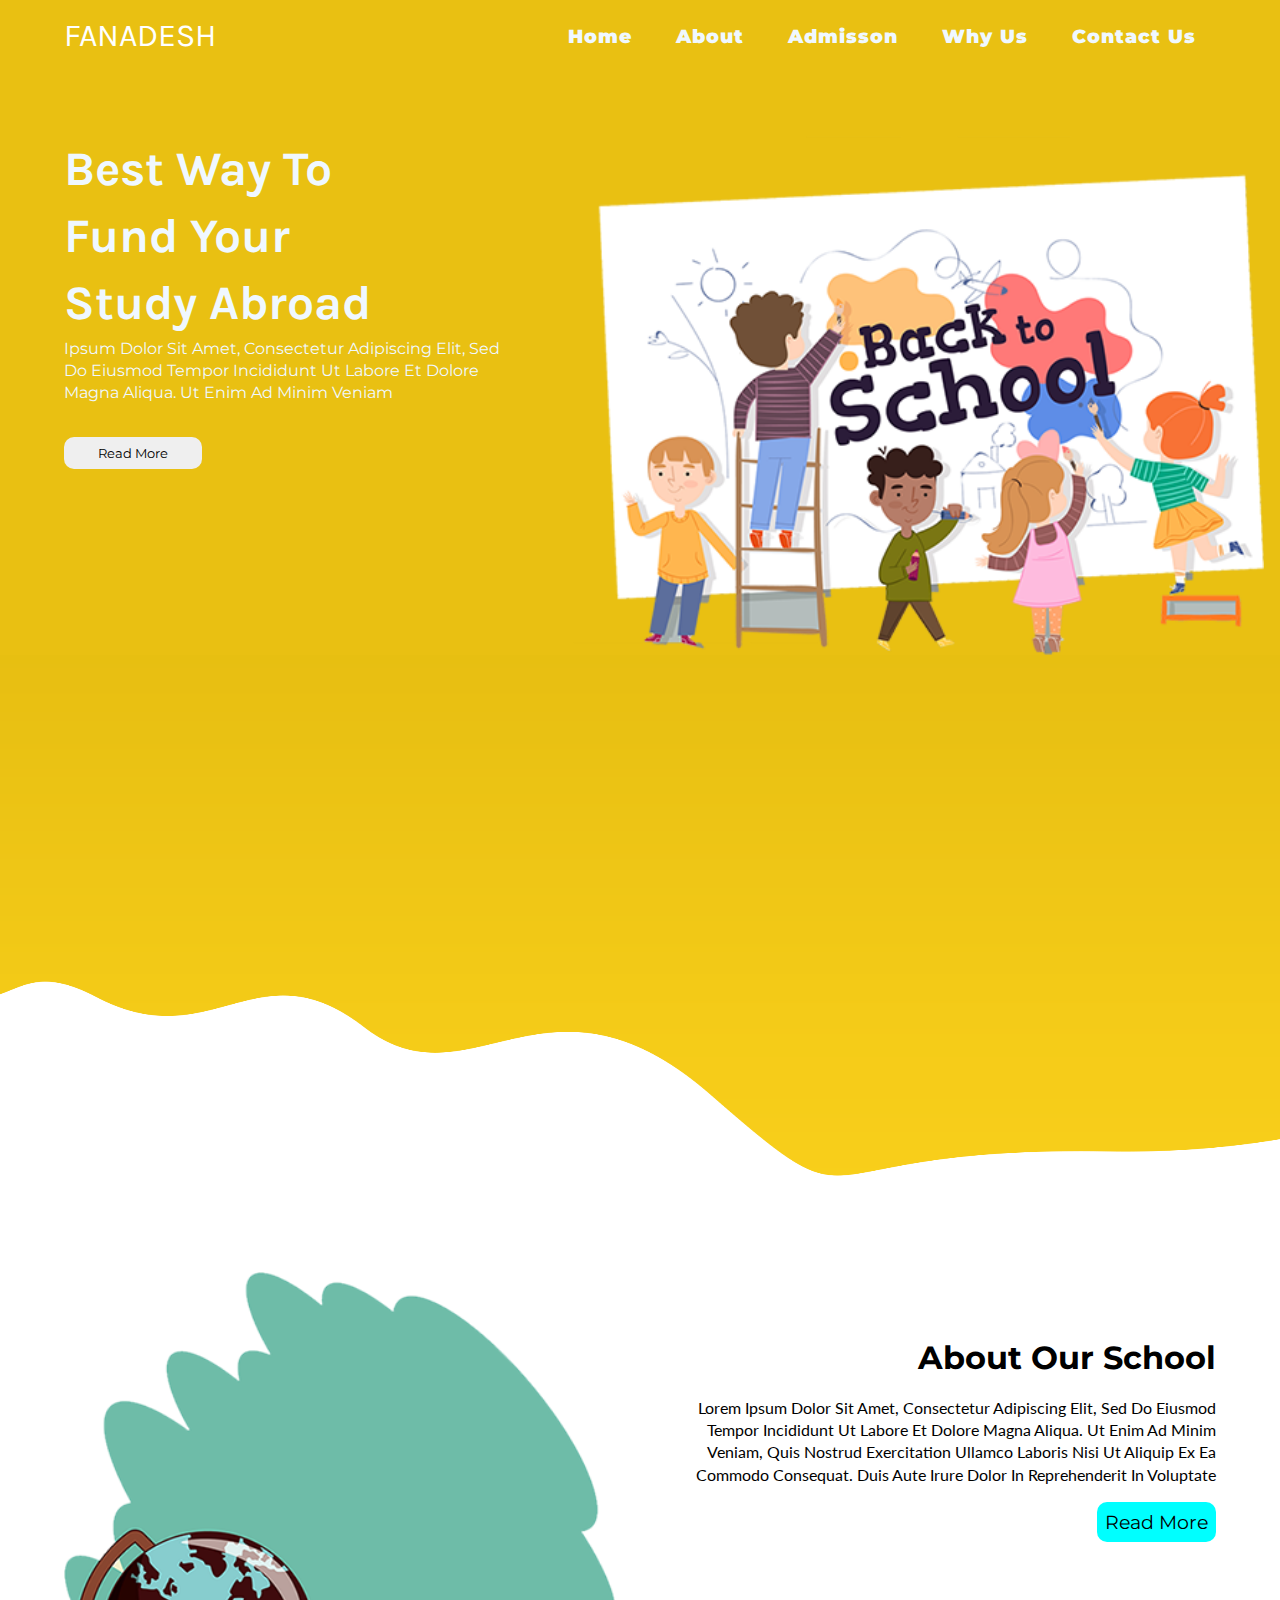
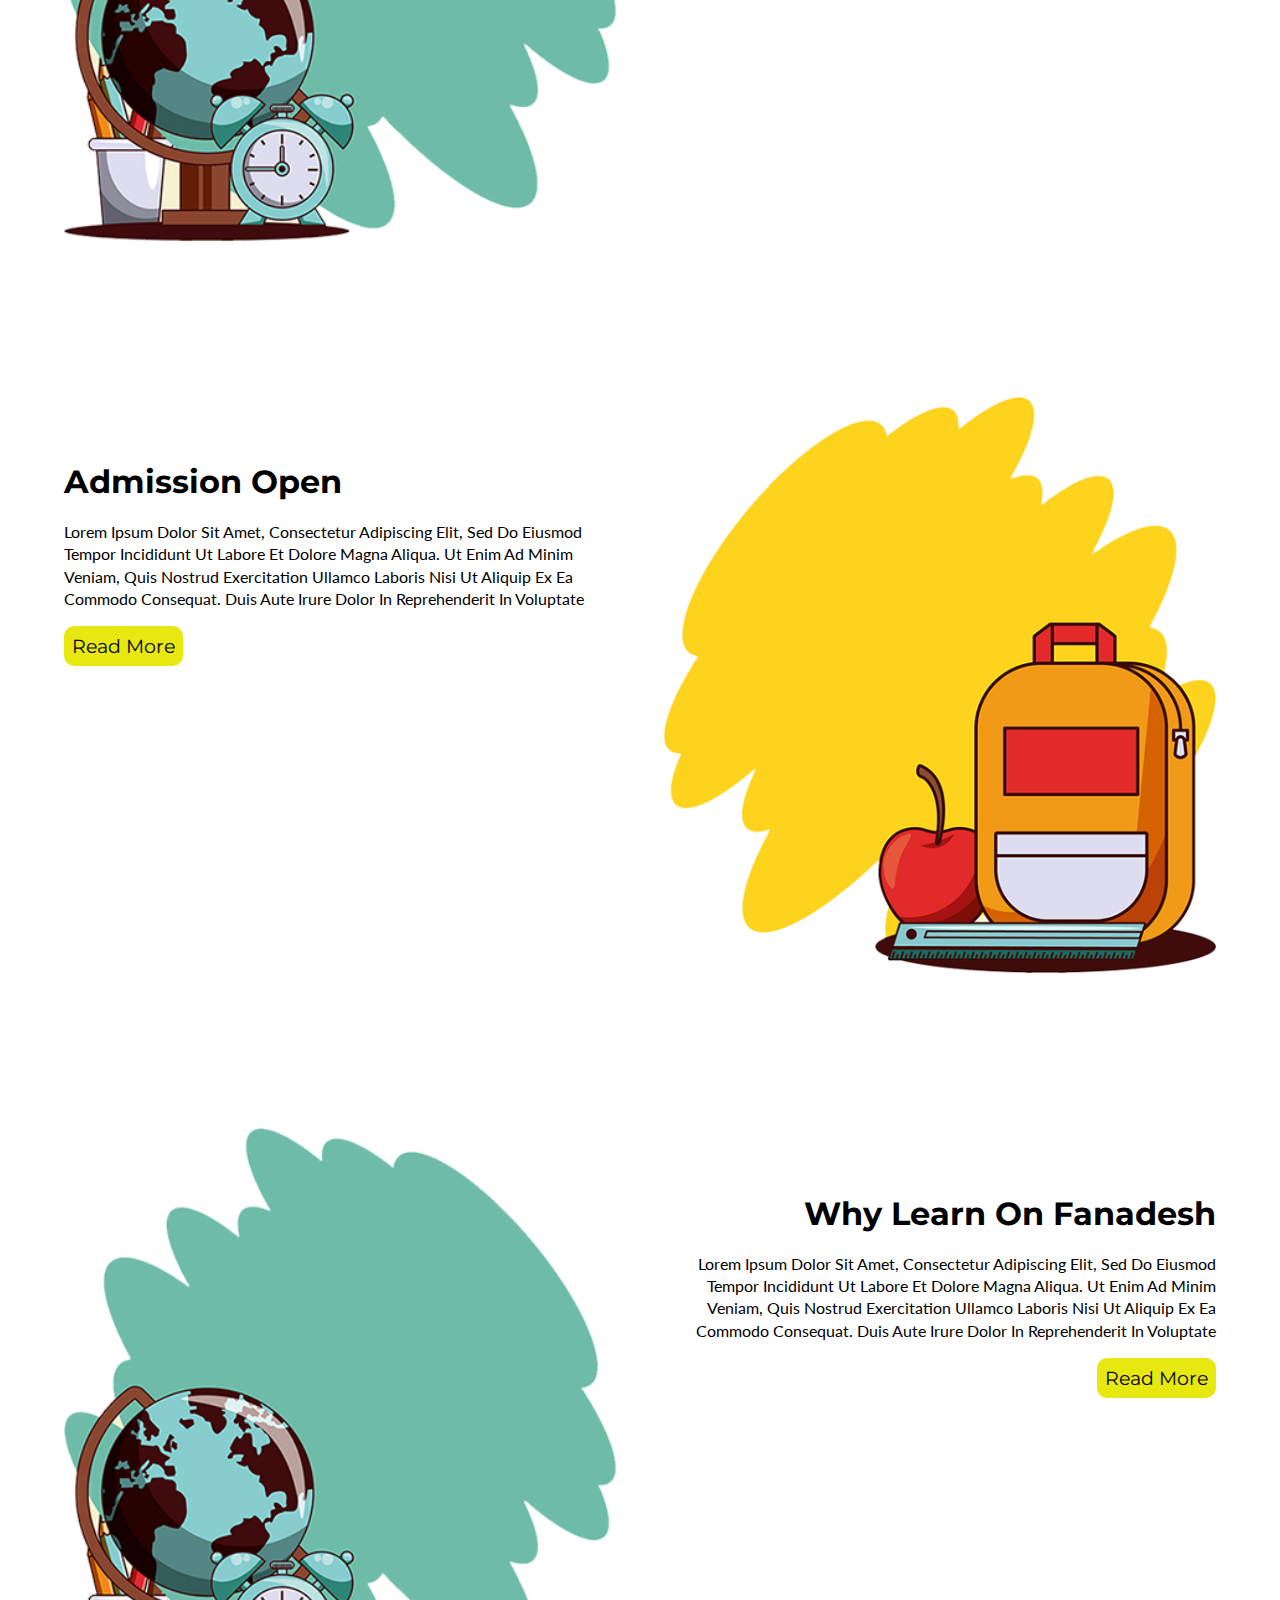
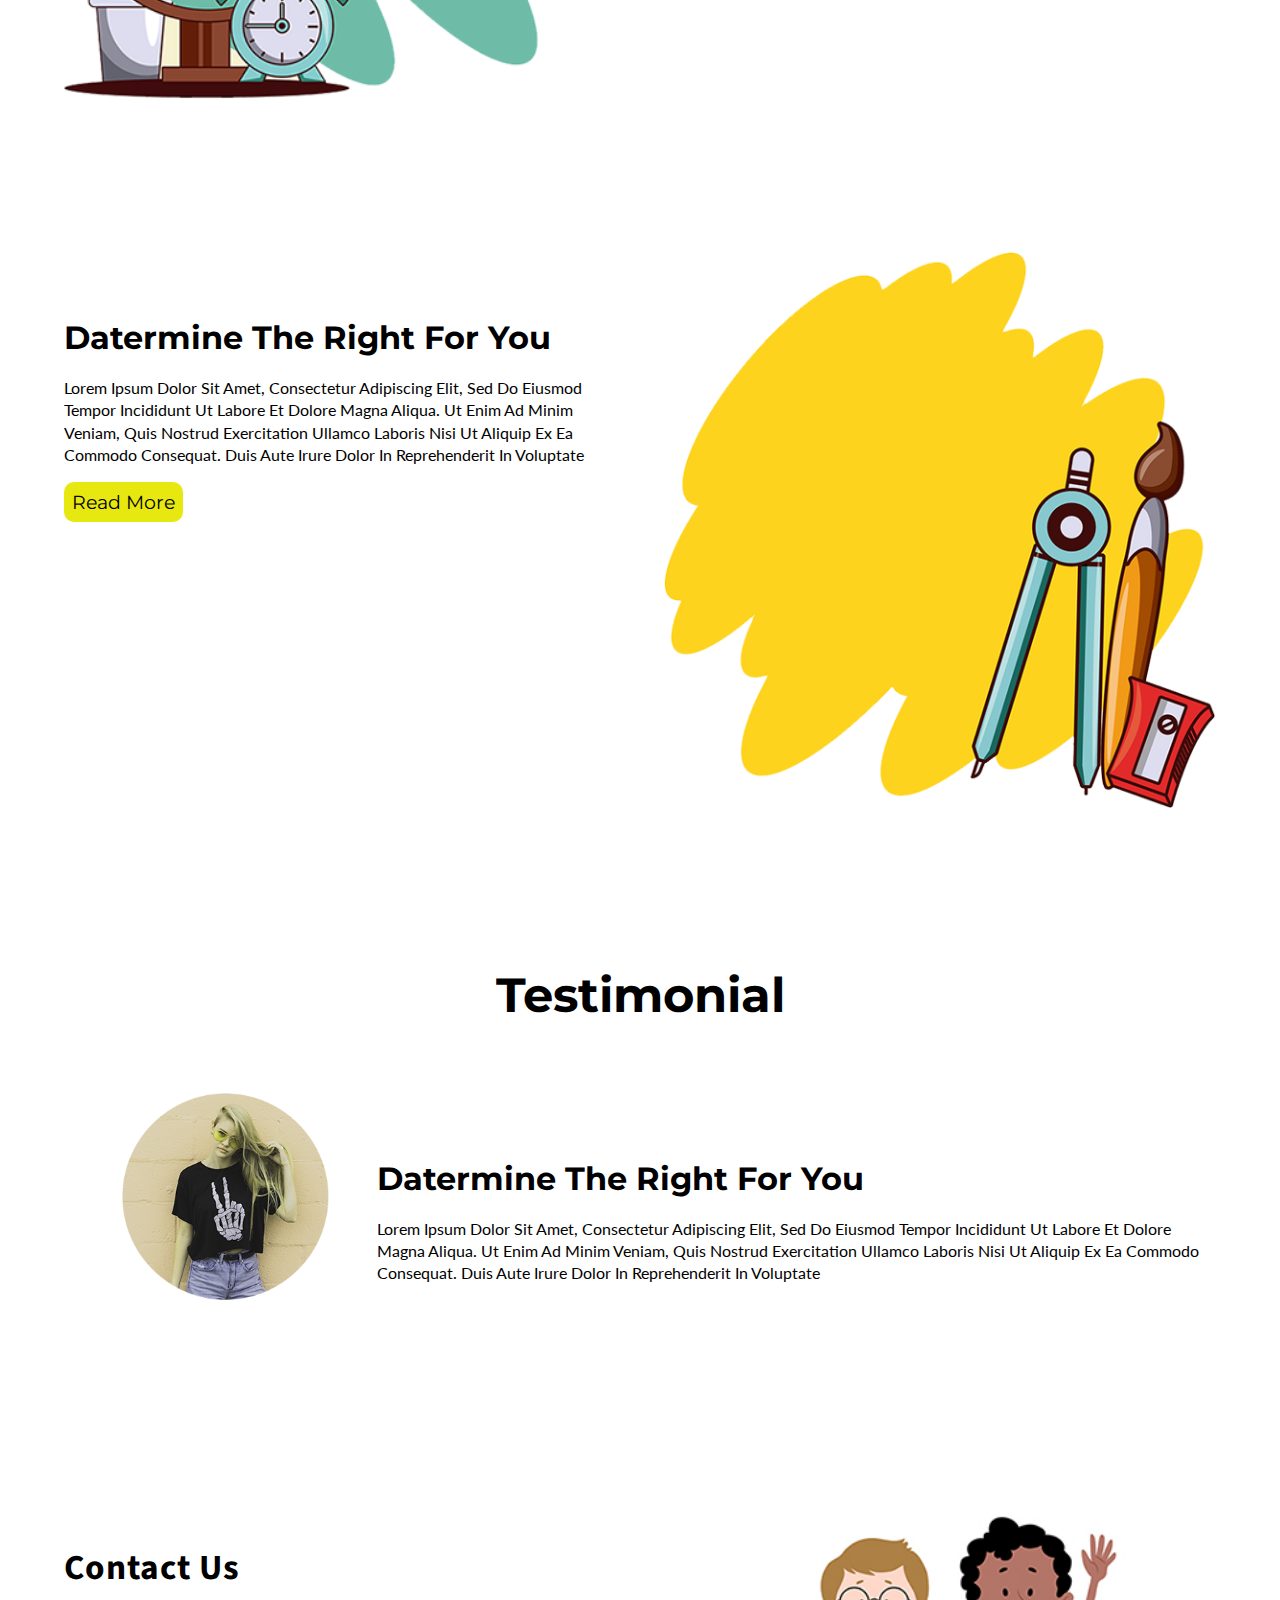
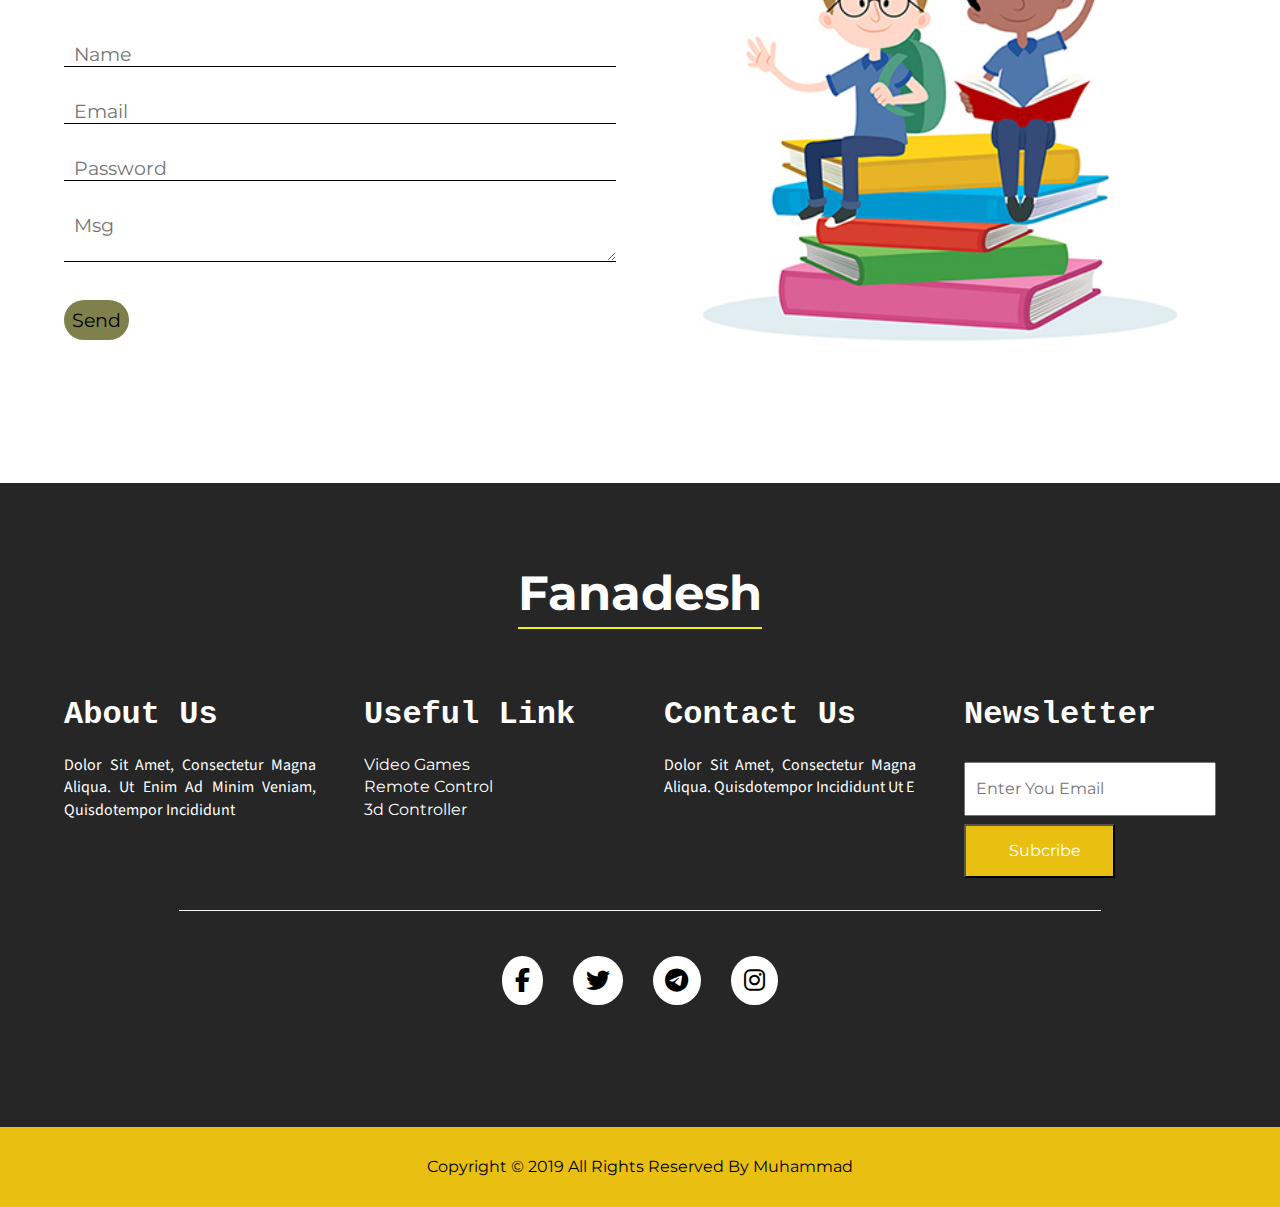
<file: index.html>
<!DOCTYPE html>
<html lang="en">
<head>
    <meta charset="UTF-8">
    <meta http-equiv="X-UA-Compatible" content="IE=edge">
    <meta name="viewport" content="width=device-width, initial-scale=1.0">
    <title>fandesh</title>
    <link rel="stylesheet" href="css/style.css">
    <link rel="stylesheet" href="https://cdnjs.cloudflare.com/ajax/libs/font-awesome/6.3.0/css/all.min.css"/>
    <link
    rel="stylesheet"
    href="https://cdn.jsdelivr.net/npm/swiper@8/swiper-bundle.min.css"
  />
  <link rel="stylesheet" href="css/responsive.css">
</head>
<body>
    <header class="header">
        <div class="container">
            <div class="navigation">
                <nav class="navbar">
                    <div class="nav__logo">
                        <a href="index.html">fanadesh</a>
                    </div>
                    <div class="navbar__nav">
                        <a href="index.html">home</a>
                        <a href="about.html">about</a>
                        <a href="admisson.html">admisson</a>
                        <a href="why.html">why us</a>
                        <a href="contact.html">contact us</a>
                        <i class="fa-solid fa-bars"></i>
                    </div>

                </nav>
            </div>
            <div class="banner">
                <div class="title">
                 <h1>Best way to</h1>
                <h1>fund your</h1>
                <h1>study abroad</h1>
                <p>ipsum dolor sit amet, consectetur adipiscing elit, sed do eiusmod tempor incididunt ut labore et dolore magna aliqua. Ut enim ad minim veniam</p>
                <button>read more</button>
            </div>
            <div class="banner__img">
                <img src="img/hero.png" alt="rasm">
            </div>

            </div>
        </div>
    </header>
    <div class="hero">
        <!-- bunda bgi bor tegma  -->
    </div>
    <!-- header end  -->
    <!-- about start  -->


    <section class="about">
        <div class="container">
            <div class="about__content">
                <div class="about__item">
                    <div class="img">
                        <img src="/img/about.png" alt="rasm">
                    </div>
                </div>
                <div class="about__item">
                    <h2>About our School</h2>
                    <p>Lorem ipsum dolor sit amet, consectetur adipiscing elit, sed do eiusmod tempor incididunt ut labore et dolore magna aliqua. Ut enim ad minim veniam, quis nostrud exercitation ullamco laboris nisi ut aliquip ex ea commodo consequat. Duis aute irure dolor in reprehenderit in voluptate</p>
                    <button>read more</button>

                </div>
            </div>
        </div>
    </section>
    <div class="admison">
        <div class="container">
            <div class="admison__content">
                <div class="admison__item">
                    <h2>Admission open</h2>
                    <p>Lorem ipsum dolor sit amet, consectetur adipiscing elit, sed do eiusmod tempor incididunt ut labore et dolore magna aliqua. Ut enim ad minim veniam, quis nostrud exercitation ullamco laboris nisi ut aliquip ex ea commodo consequat. Duis aute irure dolor in reprehenderit in voluptate</p>
                    <button>read more</button>
                </div>
                <div class="admison__item">
                    <div class="img">
                        <img src="/img/admission.png" alt="rasm">
                    </div>
                </div>
            </div>
        </div>
    </div>

    <section class="why">
        <div class="container">
            <div class="why__content">
                <div class="why__item">
                    <div class="img">
                        <img src="/img/about.png" alt="rasm">
                    </div>
                </div>
                <div class="why__item">
                    <h2>Why learn on Fanadesh</h2>
                    <p>Lorem ipsum dolor sit amet, consectetur adipiscing elit, sed do eiusmod tempor incididunt ut labore et dolore magna aliqua. Ut enim ad minim veniam, quis nostrud exercitation ullamco laboris nisi ut aliquip ex ea commodo consequat. Duis aute irure dolor in reprehenderit in voluptate</p>
                    <button>read more</button>

                </div>
            </div>
        </div>
    </section>

        <div class="Datermine">
            <div class="container">
                <div class="Datermine__content">
                    <div class="Datermine__item">
                        <h2>Datermine the right for you</h2>
                        <p>Lorem ipsum dolor sit amet, consectetur adipiscing elit, sed do eiusmod tempor incididunt ut labore et dolore magna aliqua. Ut enim ad minim veniam, quis nostrud exercitation ullamco laboris nisi ut aliquip ex ea commodo consequat. Duis aute irure dolor in reprehenderit in voluptate</p>
                        <button>read more</button>
                    </div>
                    <div class="Datermine__item">
                        <div class="img">
                            <img src="/img/determine.png" alt="rasm">
                        </div>
                    </div>
                </div>
            </div>
        </div>

        <div class="Testimonial">
            <div class="container">
                <div class="title">
                    <h2>Testimonial</h2>
                </div>
                <div class="Testimonial__content">
                    <div class="Testimonial__item">
                        <div class="img">
                            <img src="/img/client.png" alt="rasm">
                        </div>
                    </div>
                    <div class="Testimonial__item">
                        <h2>Datermine the right for you</h2>
                        <p>Lorem ipsum dolor sit amet, consectetur adipiscing elit, sed do eiusmod tempor incididunt ut labore et dolore magna aliqua. Ut enim ad minim veniam, quis nostrud exercitation ullamco laboris nisi ut aliquip ex ea commodo consequat. Duis aute irure dolor in reprehenderit in voluptate</p>
                  
                    </div>
                </div>
            </div>
        </div>



        <div class="contact">
            <div class="container">
                <div class="contact__content">
                    <form>
                        <h2>contact us </h2>
                        <input type="text" placeholder="name">
                        <input type="email" placeholder="email">
                        <input type="password" placeholder="password">
                        <textarea  placeholder="msg"></textarea>
                        <button type="submit">send</button>
                    </form>
                    <img src="img/students.jpg" alt="rasm">
                </div>
            </div>
        </div>
        
        <footer class="footer">
            <div class="container">
                <div class="title">
                    <h2>Fanadesh</h2>
                </div>
                <div class="footer__content">
                    <div class="footer__item">
                        <h2>About Us</h2>
                        <p>dolor sit amet, consectetur magna aliqua. Ut enim ad minim veniam, quisdotempor incididunt</p>
                    </div>
                    <div class="footer__item">
                        <h2>Useful Link</h2>
                        <span>Video games</span>
                        <span>Remote control</span>
                        <span>3d controller</span>

                    </div>
                    <div class="footer__item">
                        <h2>Contact Us </h2>
                        <p>dolor sit amet, consectetur magna aliqua. quisdotempor incididunt ut e</p>

                    </div>
                    <div class="footer__item">
                     <form>
                        <h2>Newsletter</h2>
                        <input type="email" placeholder="enter you email">
                        <button type="submit">subcribe</button>
                     </form>

                    </div>
                </div>
                <div class="social__media">
                    <a target="_blank" title="facebook" href="https://www.facebook.com/muhammadibrohimov26/">
                        <i class="fa-brands fa-facebook-f"></i>
                    </a>
                    <a target="_blank" title="twitter" href="https://twitter.com/IMuhammad0626/">
                        <i class="fa-brands fa-twitter"></i>
                    </a>
                    <a target="_blank" title="telegram" href="https://t.me/muhammadibrohimov1/">
                        <i class="fa-brands fa-telegram"></i>
                    </a>
                    <a target="_blank" title="instagram" href="https://www.instagram.com/muhammadibrohimov26/">
                        <i class="fa-brands fa-instagram"></i>
                    </a>
                </div>

            </div>
          
        </footer>
        <div class="copyright">
            <div class="container">
                    <p>Copyright © 2019 All Rights Reserved By <a href="https://twitter.com/IMuhammad0626/">Muhammad</a></p>
            </div>
        </div>

        <!-- Modal -->

        <div class="modal">
            <div class="modal_content">
                <div class="modal_close">&times;</div>
                <div class="modal_navbar">
                    <a href="index.html">Home</a>
                    <a href="about.html">About</a>
                    <a href="admisson.html">Admission</a>
                    <a href="why.html">Why Us</a>
                    <a href="contact.html">Contact Us</a>
                </div>
            </div>
        </div>
<script src="https://cdn.jsdelivr.net/npm/swiper@8/swiper-bundle.min.js"></script>
<script src="js/script.js"></script>
</body>
</html>
</file>
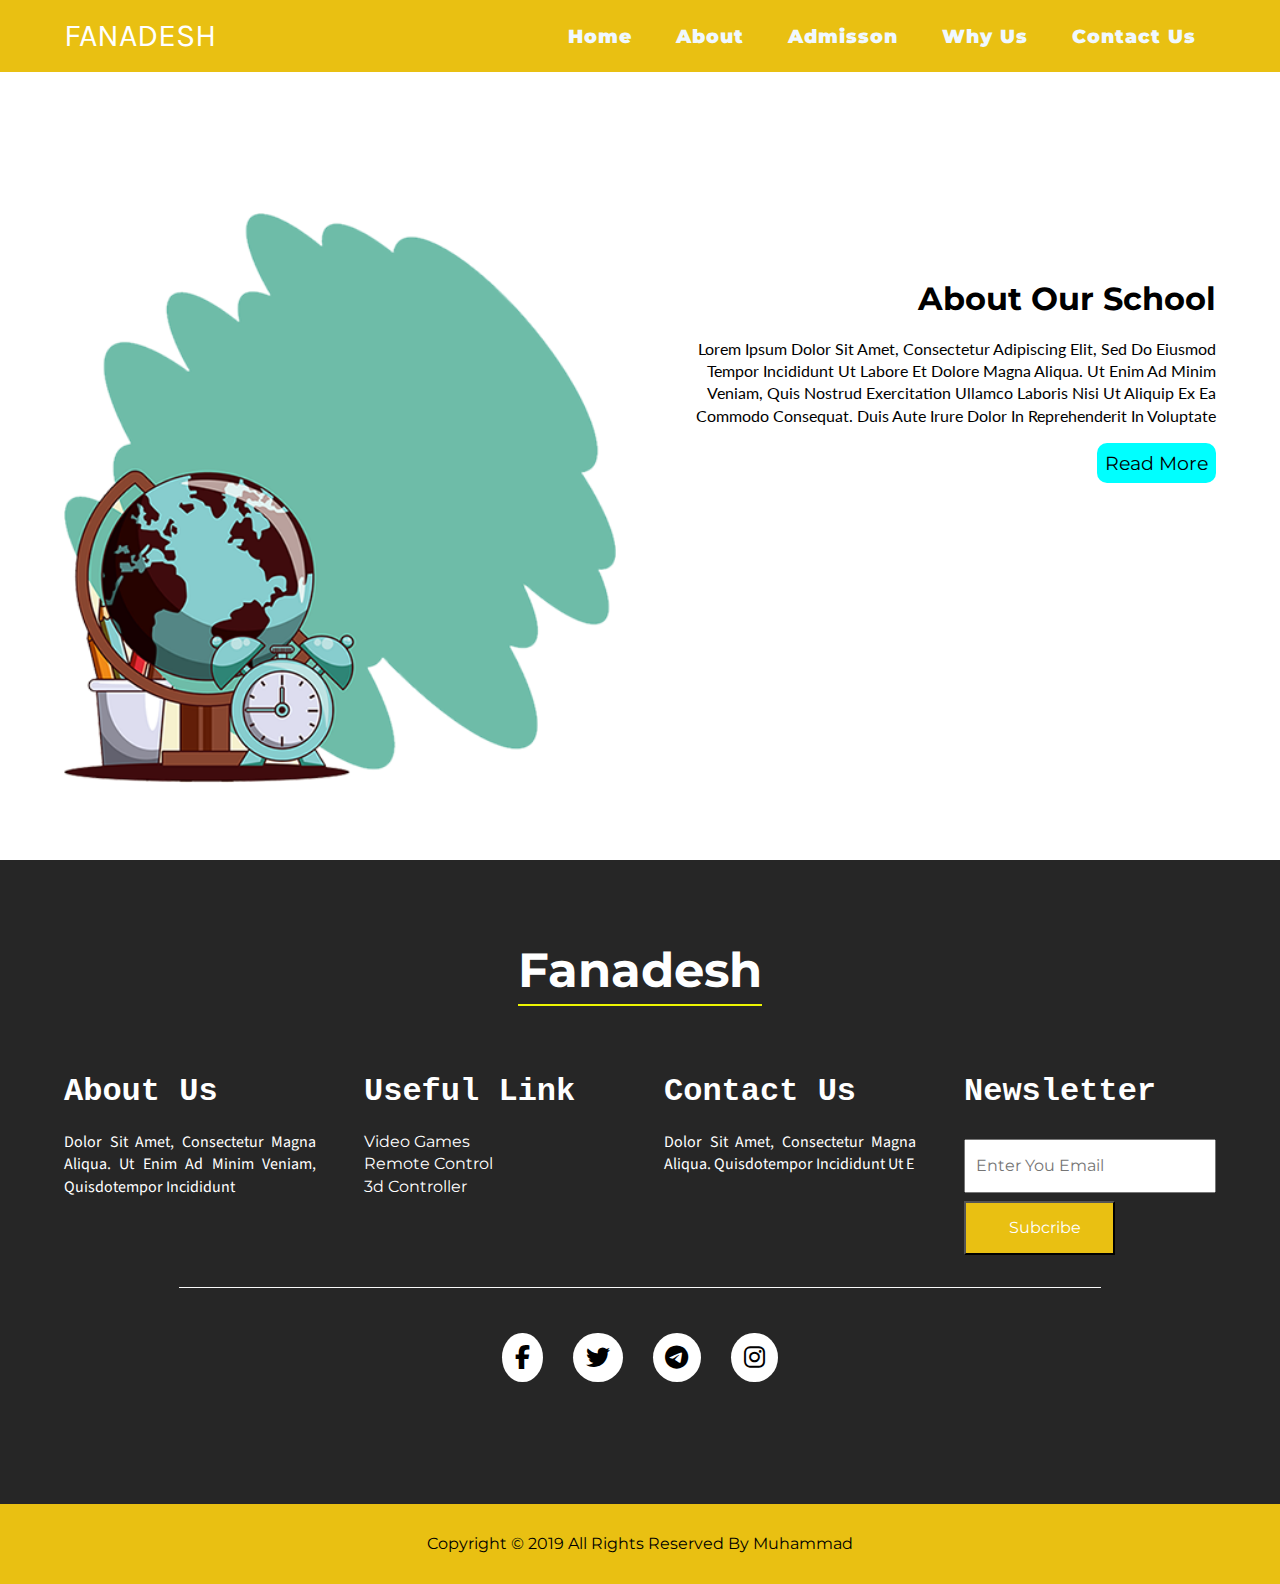
<file: about.html>
<!DOCTYPE html>
<html lang="en">
<head>
    <meta charset="UTF-8">
    <meta http-equiv="X-UA-Compatible" content="IE=edge">
    <meta name="viewport" content="width=device-width, initial-scale=1.0">
    <title>about</title>
    <link rel="stylesheet" href="css/style.css">
    <link rel="stylesheet" href="https://cdnjs.cloudflare.com/ajax/libs/font-awesome/6.3.0/css/all.min.css"/>
  <link rel="stylesheet" href="css/responsive.css">

</head>
<body>
    <div class="navigation">
        <div class="container">
        <nav class="navbar">
            <div class="nav__logo">
                <a href="index.html">fanadesh</a>
            </div>
            <div class="navbar__nav">
                <a href="index.html">home</a>
                <a href="about.html">about</a>
                <a href="admisson.html">admisson</a>
                <a href="why.html">why us</a>
                <a href="contact.html">contact us</a>
                <i class="fa-solid fa-bars"></i>
            </div>
        </nav>
    </div>
    </div>
    
    <section class="about">
        <div class="container">
            <div class="about__content">
                <div class="about__item">
                    <div class="img">
                        <img src="/img/about.png" alt="rasm">
                    </div>
                </div>
                <div class="about__item">
                    <h2>About our School</h2>
                    <p>Lorem ipsum dolor sit amet, consectetur adipiscing elit, sed do eiusmod tempor incididunt ut labore et dolore magna aliqua. Ut enim ad minim veniam, quis nostrud exercitation ullamco laboris nisi ut aliquip ex ea commodo consequat. Duis aute irure dolor in reprehenderit in voluptate</p>
                    <button>read more</button>

                </div>
            </div>
        </div>
    </section>

    <footer class="footer">
        <div class="container">
            <div class="title">
                <h2>Fanadesh</h2>
            </div>
            <div class="footer__content">
                <div class="footer__item">
                    <h2>About Us</h2>
                    <p>dolor sit amet, consectetur magna aliqua. Ut enim ad minim veniam, quisdotempor incididunt</p>
                </div>
                <div class="footer__item">
                    <h2>Useful Link</h2>
                    <span>Video games</span>
                    <span>Remote control</span>
                    <span>3d controller</span>

                </div>
                <div class="footer__item">
                    <h2>Contact Us </h2>
                    <p>dolor sit amet, consectetur magna aliqua. quisdotempor incididunt ut e</p>

                </div>
                <div class="footer__item">
                 <form>
                    <h2>Newsletter</h2>
                    <input type="email" placeholder="enter you email">
                    <button type="submit">subcribe</button>
                 </form>

                </div>
            </div>
            <div class="social__media">
                <a target="_blank" title="facebook" href="https://www.facebook.com/muhammadibrohimov26/">
                    <i class="fa-brands fa-facebook-f"></i>
                </a>
                <a target="_blank" title="twitter" href="https://twitter.com/IMuhammad0626/">
                    <i class="fa-brands fa-twitter"></i>
                </a>
                <a target="_blank" title="telegram" href="https://t.me/muhammadibrohimov1/">
                    <i class="fa-brands fa-telegram"></i>
                </a>
                <a target="_blank" title="instagram" href="https://www.instagram.com/muhammadibrohimov26/">
                    <i class="fa-brands fa-instagram"></i>
                </a>
            </div>

        </div>
      
    </footer>
    <div class="copyright">
        <div class="container">
                <p>Copyright © 2019 All Rights Reserved By <a href="https://twitter.com/IMuhammad0626/">Muhammad</a></p>
        </div>
    </div>
    <div class="modal">
        <div class="modal_content">
            <div class="modal_close">&times;</div>
            <div class="modal_navbar">
                <a href="index.html">Home</a>
                <a href="about.html">About</a>
                <a href="admisson.html">Admission</a>
                <a href="why.html">Why Us</a>
                <a href="contact.html">Contact Us</a>
            </div>
        </div>
    </div>
    <script src="js/script.js"></script>
</body>
</html>
</file>
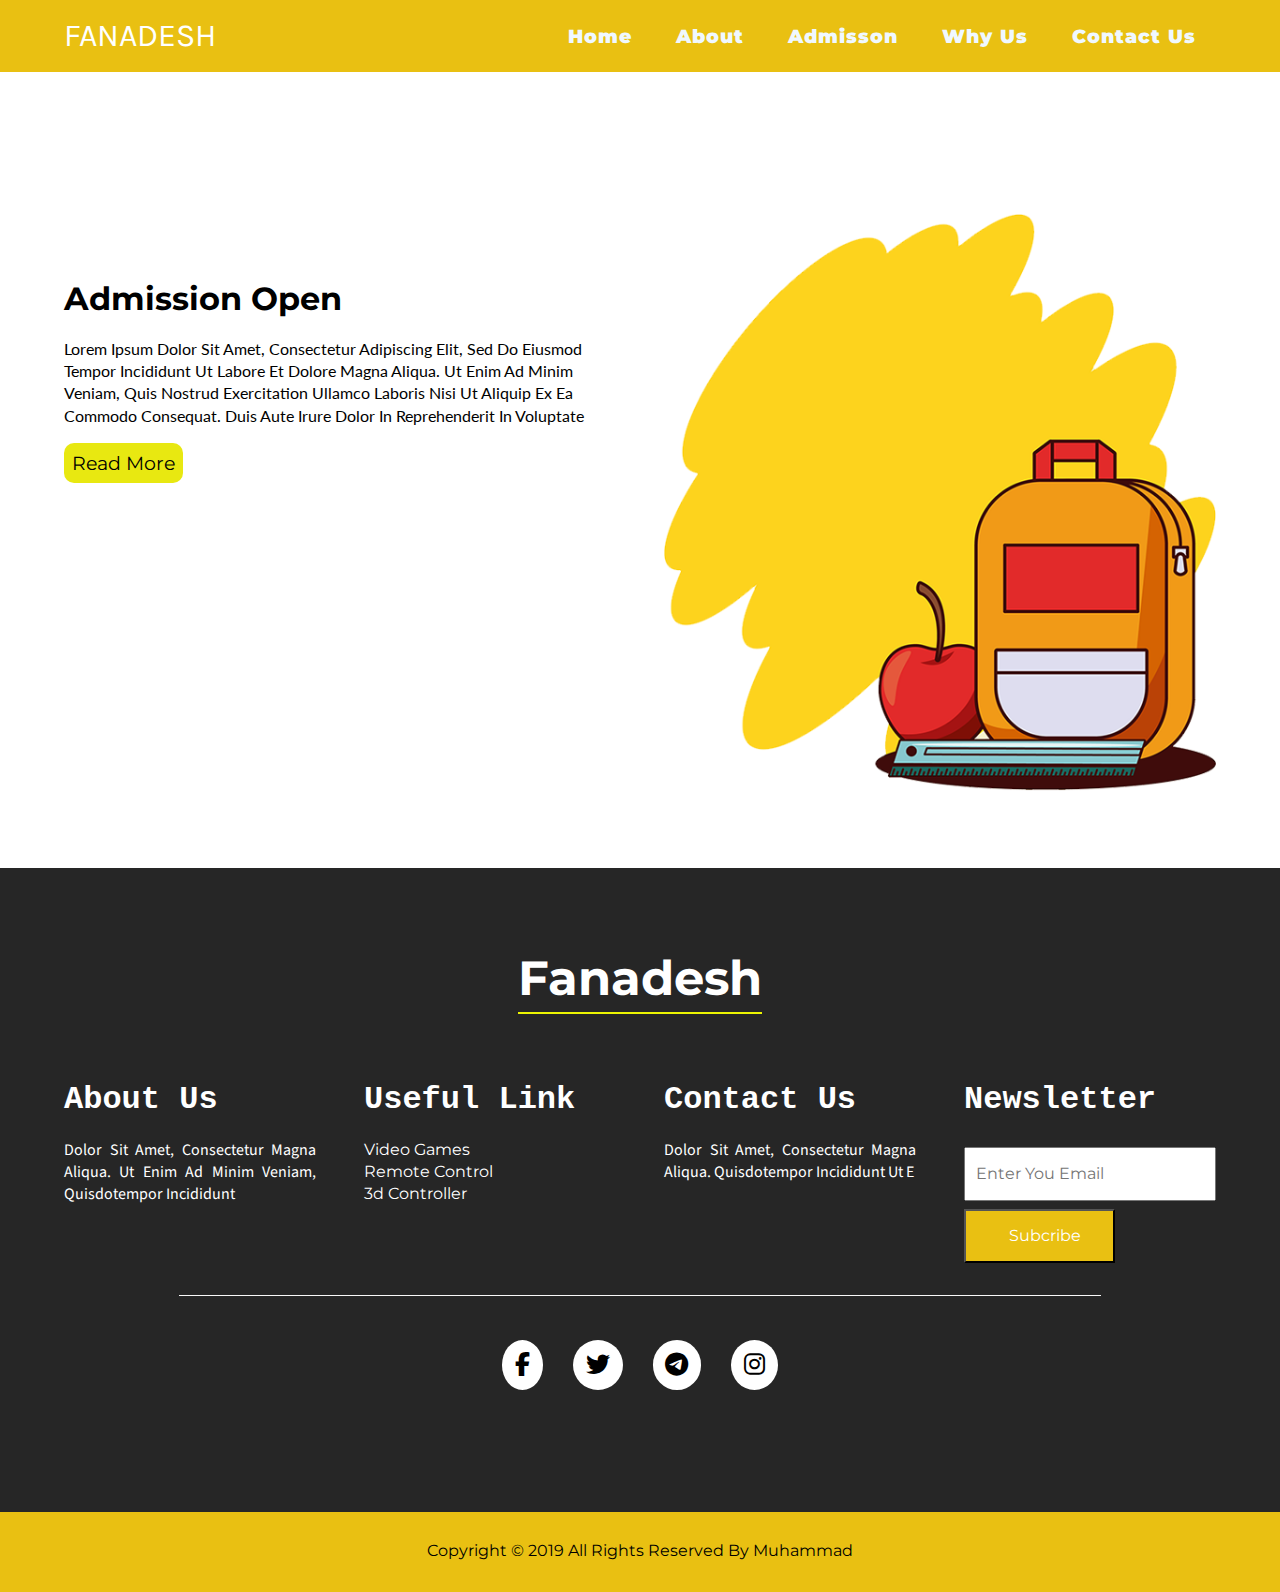
<file: admisson.html>
<!DOCTYPE html>
<html lang="en">
<head>
    <meta charset="UTF-8">
    <meta http-equiv="X-UA-Compatible" content="IE=edge">
    <meta name="viewport" content="width=device-width, initial-scale=1.0">
    <title>admmison</title>
    <link rel="stylesheet" href="css/style.css">
    <link rel="stylesheet" href="https://cdnjs.cloudflare.com/ajax/libs/font-awesome/6.3.0/css/all.min.css"/>
  <link rel="stylesheet" href="css/responsive.css">

</head>
<body>
    <div class="navigation">
        <div class="container">
        <nav class="navbar">
            <div class="nav__logo">
                <a href="index.html">fanadesh</a>
            </div>
            <div class="navbar__nav">
                <a href="index.html">home</a>
                <a href="about.html">about</a>
                <a href="admisson.html">admisson</a>
                <a href="why.html">why us</a>
                <a href="contact.html">contact us</a>
                <i class="fa-solid fa-bars"></i>
            </div>
        </nav>
    </div>
    </div>

    <div class="admison">
        <div class="container">
            <div class="admison__content">
                <div class="admison__item">
                    <h2>Admission open</h2>
                    <p>Lorem ipsum dolor sit amet, consectetur adipiscing elit, sed do eiusmod tempor incididunt ut labore et dolore magna aliqua. Ut enim ad minim veniam, quis nostrud exercitation ullamco laboris nisi ut aliquip ex ea commodo consequat. Duis aute irure dolor in reprehenderit in voluptate</p>
                    <button>read more</button>
                </div>
                <div class="admison__item">
                    <div class="img">
                        <img src="/img/admission.png" alt="rasm">
                    </div>
                </div>
            </div>
        </div>
    </div>

    <footer class="footer">
        <div class="container">
            <div class="title">
                <h2>Fanadesh</h2>
            </div>
            <div class="footer__content">
                <div class="footer__item">
                    <h2>About Us</h2>
                    <p>dolor sit amet, consectetur magna aliqua. Ut enim ad minim veniam, quisdotempor incididunt</p>
                </div>
                <div class="footer__item">
                    <h2>Useful Link</h2>
                    <span>Video games</span>
                    <span>Remote control</span>
                    <span>3d controller</span>

                </div>
                <div class="footer__item">
                    <h2>Contact Us </h2>
                    <p>dolor sit amet, consectetur magna aliqua. quisdotempor incididunt ut e</p>

                </div>
                <div class="footer__item">
                 <form>
                    <h2>Newsletter</h2>
                    <input type="email" placeholder="enter you email">
                    <button type="submit">subcribe</button>
                 </form>

                </div>
            </div>
            <div class="social__media">
                <a target="_blank" title="facebook" href="https://www.facebook.com/muhammadibrohimov26/">
                    <i class="fa-brands fa-facebook-f"></i>
                </a>
                <a target="_blank" title="twitter" href="https://twitter.com/IMuhammad0626/">
                    <i class="fa-brands fa-twitter"></i>
                </a>
                <a target="_blank" title="telegram" href="https://t.me/muhammadibrohimov1/">
                    <i class="fa-brands fa-telegram"></i>
                </a>
                <a target="_blank" title="instagram" href="https://www.instagram.com/muhammadibrohimov26/">
                    <i class="fa-brands fa-instagram"></i>
                </a>
            </div>

        </div>
      
    </footer>
    <div class="copyright">
        <div class="container">
                <p>Copyright © 2019 All Rights Reserved By <a href="https://twitter.com/IMuhammad0626/">Muhammad</a></p>
        </div>
    </div>
    <div class="modal">
        <div class="modal_content">
            <div class="modal_close">&times;</div>
            <div class="modal_navbar">
                <a href="index.html">Home</a>
                <a href="about.html">About</a>
                <a href="admisson.html">Admission</a>
                <a href="why.html">Why Us</a>
                <a href="contact.html">Contact Us</a>
            </div>
        </div>
    </div>
    <script src="js/script.js"></script>

</body>
</html>
</file>
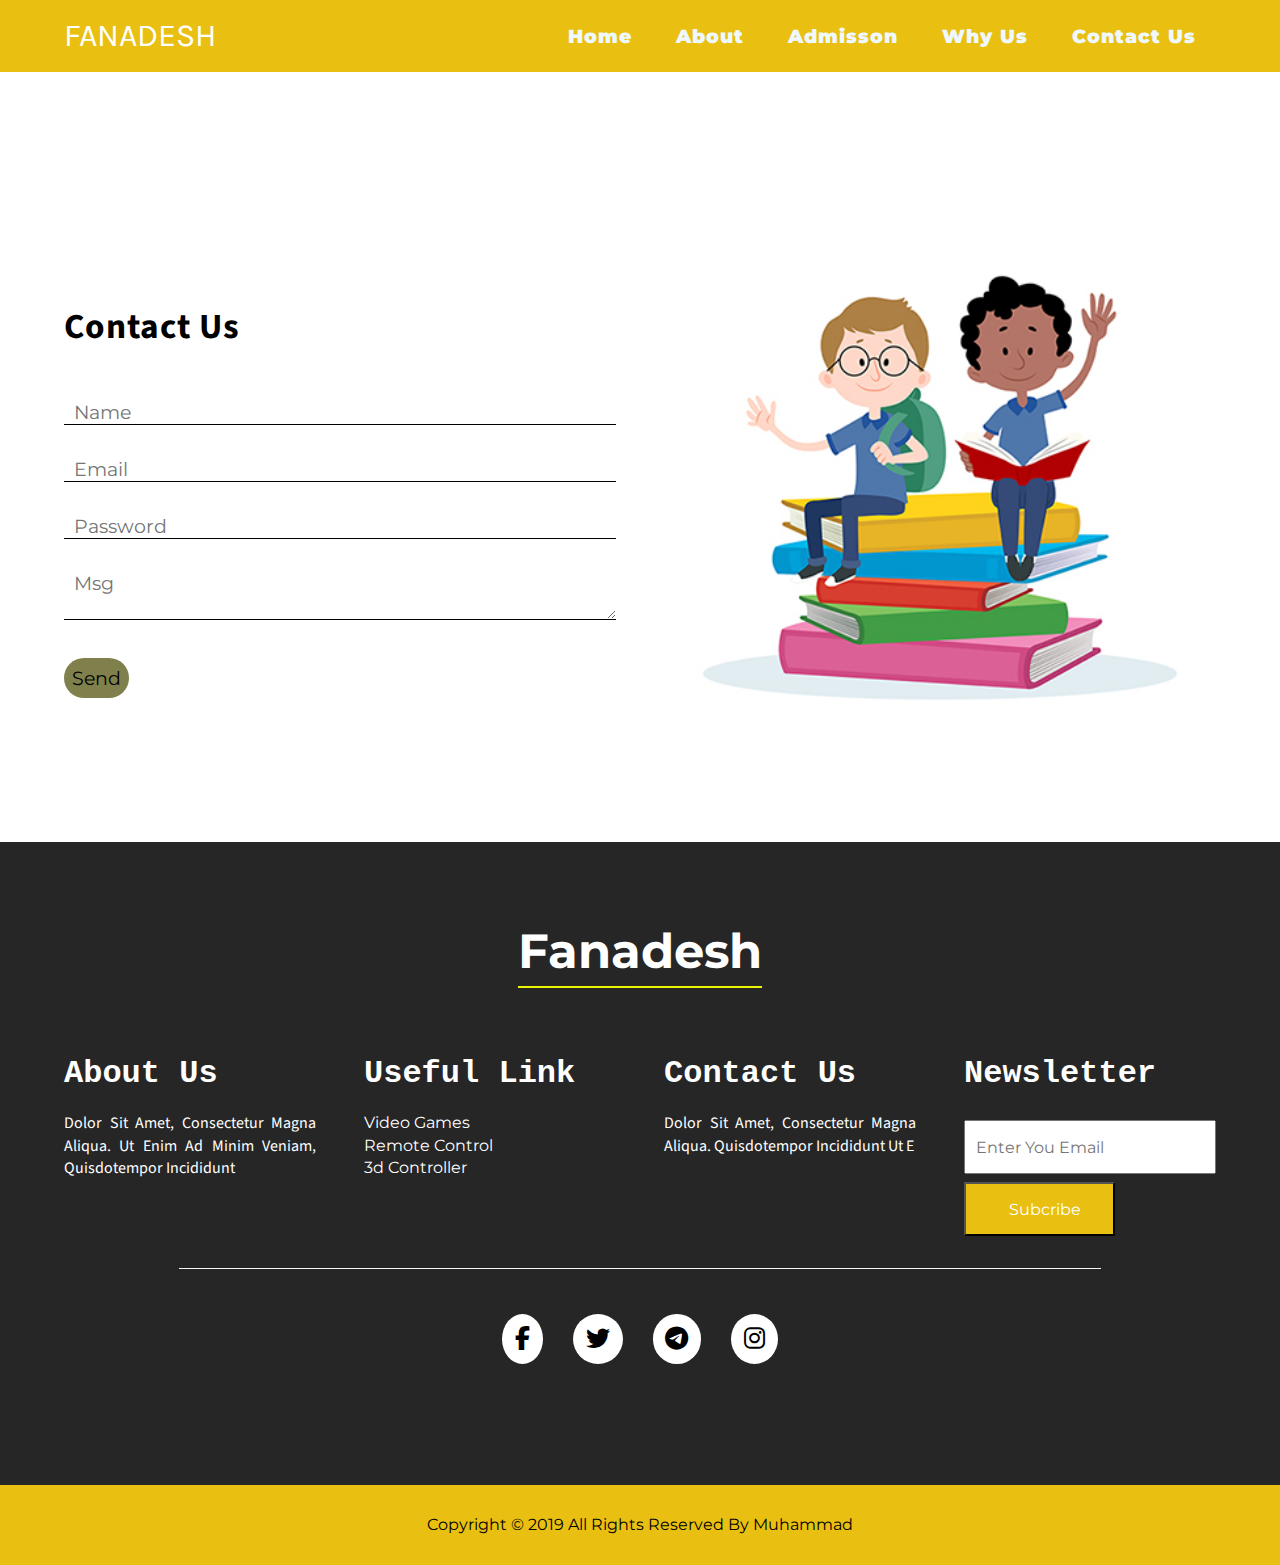
<file: contact.html>
<!DOCTYPE html>
<html lang="en">
<head>
    <meta charset="UTF-8">
    <meta http-equiv="X-UA-Compatible" content="IE=edge">
    <meta name="viewport" content="width=device-width, initial-scale=1.0">
    <title>contact</title>
    <link rel="stylesheet" href="css/style.css">
    <link rel="stylesheet" href="https://cdnjs.cloudflare.com/ajax/libs/font-awesome/6.3.0/css/all.min.css"/>
  <link rel="stylesheet" href="css/responsive.css">

</head>
<body>
    <div class="navigation">
        <div class="container">
        <nav class="navbar">
            <div class="nav__logo">
                <a href="index.html">fanadesh</a>
            </div>
            <div class="navbar__nav">
                <a href="index.html">home</a>
                <a href="about.html">about</a>
                <a href="admisson.html">admisson</a>
                <a href="why.html">why us</a>
                <a href="contact.html">contact us</a>
                <i class="fa-solid fa-bars"></i>
            </div>
        </nav>
    </div>
    </div>
    
  
    <div class="contact">
        <div class="container">
            <div class="contact__content">
                <form>
                    <h2>contact us </h2>
                    <input type="text" placeholder="name">
                    <input type="email" placeholder="email">
                    <input type="password" placeholder="password">
                    <textarea  placeholder="msg"></textarea>
                    <button type="submit">send</button>
                </form>
                <img src="img/students.jpg" alt="rasm">
            </div>
        </div>
    </div>

    <footer class="footer">
        <div class="container">
            <div class="title">
                <h2>Fanadesh</h2>
            </div>
            <div class="footer__content">
                <div class="footer__item">
                    <h2>About Us</h2>
                    <p>dolor sit amet, consectetur magna aliqua. Ut enim ad minim veniam, quisdotempor incididunt</p>
                </div>
                <div class="footer__item">
                    <h2>Useful Link</h2>
                    <span>Video games</span>
                    <span>Remote control</span>
                    <span>3d controller</span>

                </div>
                <div class="footer__item">
                    <h2>Contact Us </h2>
                    <p>dolor sit amet, consectetur magna aliqua. quisdotempor incididunt ut e</p>

                </div>
                <div class="footer__item">
                 <form>
                    <h2>Newsletter</h2>
                    <input type="email" placeholder="enter you email">
                    <button type="submit">subcribe</button>
                 </form>

                </div>
            </div>
            <div class="social__media">
                <a target="_blank" title="facebook" href="https://www.facebook.com/muhammadibrohimov26/">
                    <i class="fa-brands fa-facebook-f"></i>
                </a>
                <a target="_blank" title="twitter" href="https://twitter.com/IMuhammad0626/">
                    <i class="fa-brands fa-twitter"></i>
                </a>
                <a target="_blank" title="telegram" href="https://t.me/muhammadibrohimov1/">
                    <i class="fa-brands fa-telegram"></i>
                </a>
                <a target="_blank" title="instagram" href="https://www.instagram.com/muhammadibrohimov26/">
                    <i class="fa-brands fa-instagram"></i>
                </a>
            </div>

        </div>
      
    </footer>
    <div class="copyright">
        <div class="container">
                <p>Copyright © 2019 All Rights Reserved By <a href="https://twitter.com/IMuhammad0626/">Muhammad</a></p>
        </div>
    </div>
    <div class="modal">
        <div class="modal_content">
            <div class="modal_close">&times;</div>
            <div class="modal_navbar">
                <a href="index.html">Home</a>
                <a href="about.html">About</a>
                <a href="admisson.html">Admission</a>
                <a href="why.html">Why Us</a>
                <a href="contact.html">Contact Us</a>
            </div>
        </div>
    </div>
    <script src="js/script.js"></script>

</body>
</html>
</file>
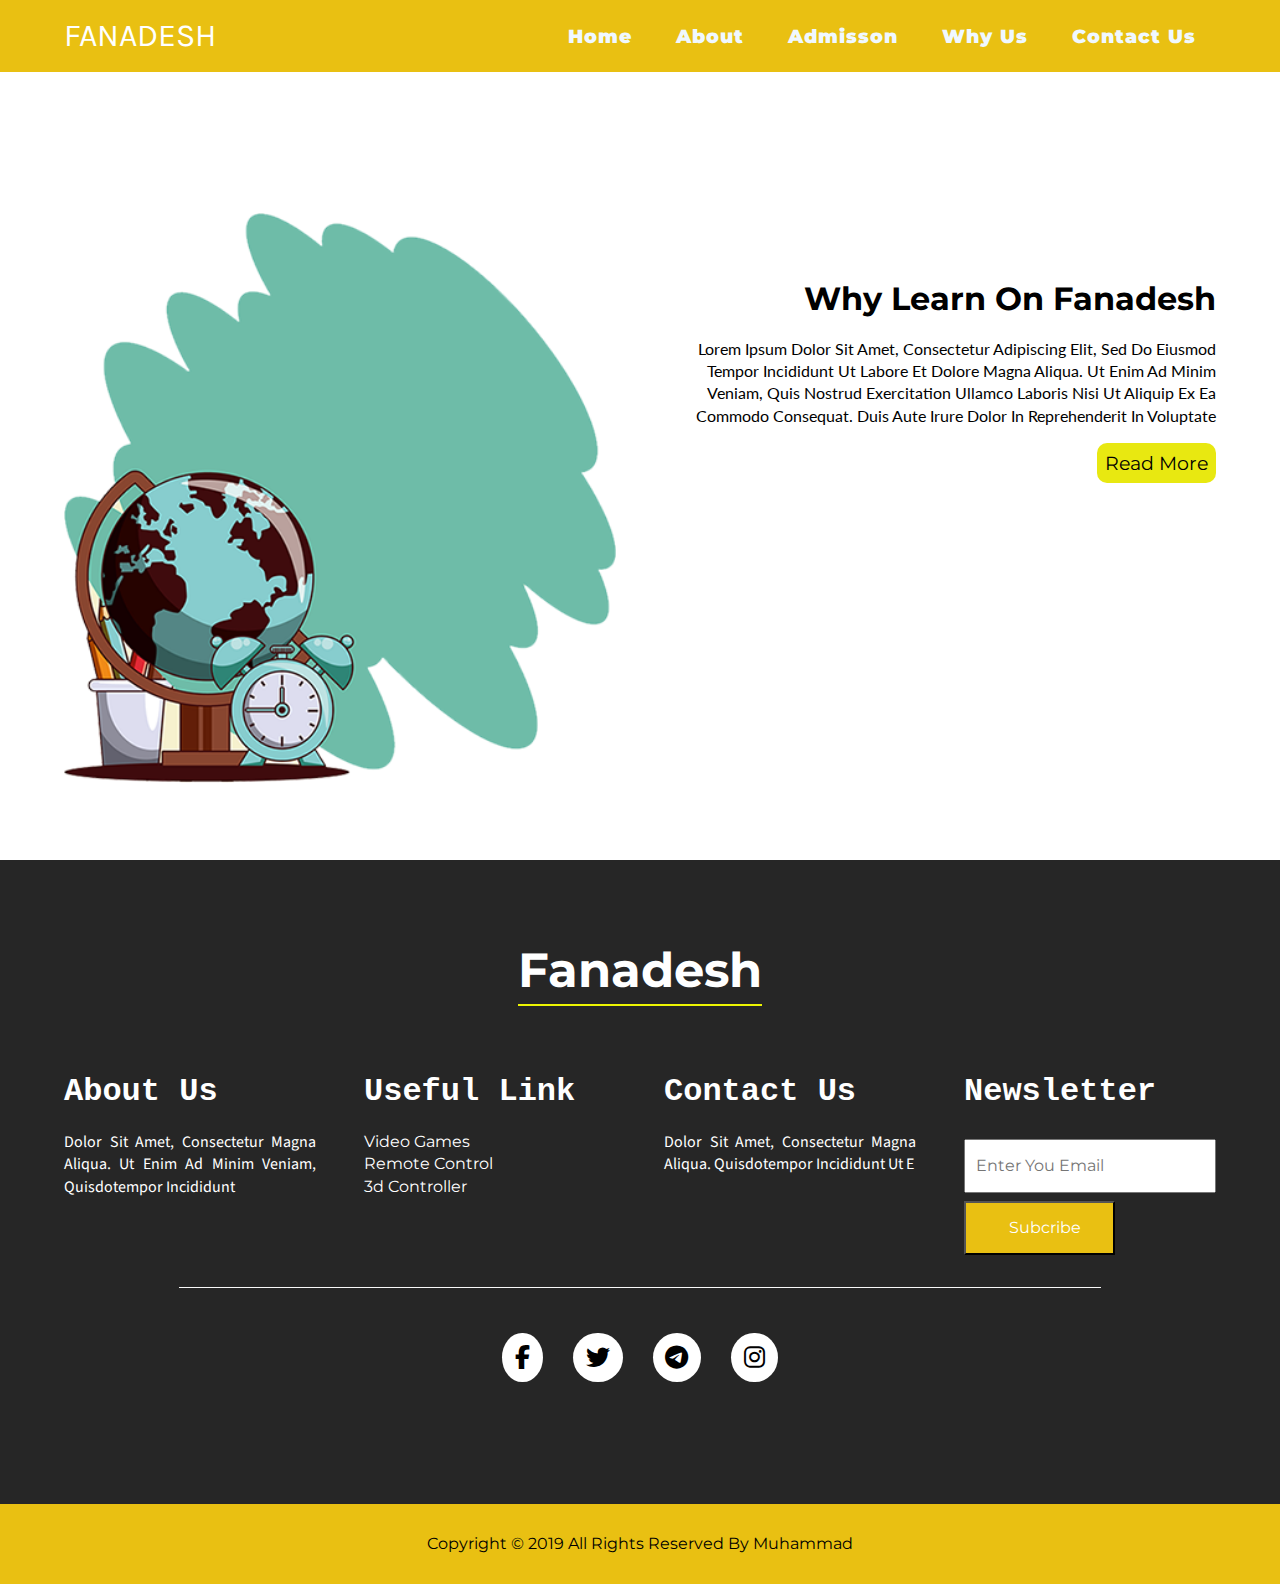
<file: why.html>
<!DOCTYPE html>
<html lang="en">
<head>
    <meta charset="UTF-8">
    <meta http-equiv="X-UA-Compatible" content="IE=edge">
    <meta name="viewport" content="width=device-width, initial-scale=1.0">
    <title>why us</title>
    <link rel="stylesheet" href="css/style.css">
    <link rel="stylesheet" href="https://cdnjs.cloudflare.com/ajax/libs/font-awesome/6.3.0/css/all.min.css"/>
  <link rel="stylesheet" href="css/responsive.css">

</head>
<body>
    <div class="navigation">
        <div class="container">
        <nav class="navbar">
            <div class="nav__logo">
                <a href="index.html">fanadesh</a>
            </div>
            <div class="navbar__nav">
                <a href="index.html">home</a>
                <a href="about.html">about</a>
                <a href="admisson.html">admisson</a>
                <a href="why.html">why us</a>
                <a href="contact.html">contact us</a>
                <i class="fa-solid fa-bars"></i>
            </div>
        </nav>
    </div>
    </div>
    
  
    <section class="why">
        <div class="container">
            <div class="why__content">
                <div class="why__item">
                    <div class="img">
                        <img src="/img/about.png" alt="rasm">
                    </div>
                </div>
                <div class="why__item">
                    <h2>Why learn on Fanadesh</h2>
                    <p>Lorem ipsum dolor sit amet, consectetur adipiscing elit, sed do eiusmod tempor incididunt ut labore et dolore magna aliqua. Ut enim ad minim veniam, quis nostrud exercitation ullamco laboris nisi ut aliquip ex ea commodo consequat. Duis aute irure dolor in reprehenderit in voluptate</p>
                    <button>read more</button>

                </div>
            </div>
        </div>
    </section>

    <footer class="footer">
        <div class="container">
            <div class="title">
                <h2>Fanadesh</h2>
            </div>
            <div class="footer__content">
                <div class="footer__item">
                    <h2>About Us</h2>
                    <p>dolor sit amet, consectetur magna aliqua. Ut enim ad minim veniam, quisdotempor incididunt</p>
                </div>
                <div class="footer__item">
                    <h2>Useful Link</h2>
                    <span>Video games</span>
                    <span>Remote control</span>
                    <span>3d controller</span>

                </div>
                <div class="footer__item">
                    <h2>Contact Us </h2>
                    <p>dolor sit amet, consectetur magna aliqua. quisdotempor incididunt ut e</p>

                </div>
                <div class="footer__item">
                 <form>
                    <h2>Newsletter</h2>
                    <input type="email" placeholder="enter you email">
                    <button type="submit">subcribe</button>
                 </form>

                </div>
            </div>
            <div class="social__media">
                <a target="_blank" title="facebook" href="https://www.facebook.com/muhammadibrohimov26/">
                    <i class="fa-brands fa-facebook-f"></i>
                </a>
                <a target="_blank" title="twitter" href="https://twitter.com/IMuhammad0626/">
                    <i class="fa-brands fa-twitter"></i>
                </a>
                <a target="_blank" title="telegram" href="https://t.me/muhammadibrohimov1/">
                    <i class="fa-brands fa-telegram"></i>
                </a>
                <a target="_blank" title="instagram" href="https://www.instagram.com/muhammadibrohimov26/">
                    <i class="fa-brands fa-instagram"></i>
                </a>
            </div>

        </div>
      
    </footer>
    <div class="copyright">
        <div class="container">
                <p>Copyright © 2019 All Rights Reserved By <a href="https://twitter.com/IMuhammad0626/">Muhammad</a></p>
        </div>
    </div>
    <div class="modal">
        <div class="modal_content">
            <div class="modal_close">&times;</div>
            <div class="modal_navbar">
                <a href="index.html">Home</a>
                <a href="about.html">About</a>
                <a href="admisson.html">Admission</a>
                <a href="why.html">Why Us</a>
                <a href="contact.html">Contact Us</a>
            </div>
        </div>
    </div>
    <script src="js/script.js"></script>
</body>
</html>
</file>
<file: css/style.css>
@import url('https://fonts.googleapis.com/css2?family=Karla:ital,wght@0,600;1,500;1,600&family=Lato:ital,wght@0,400;1,100;1,300&family=Montserrat:ital,wght@0,300;0,400;1,200;1,300&family=Roboto:ital,wght@0,400;1,300;1,400&family=Source+Sans+Pro:ital,wght@0,200;0,300;1,200&family=Ubuntu+Mono:ital,wght@1,400;1,700&family=Ubuntu:ital,wght@0,700;1,700&display=swap');

:root{
    --karlo: 'Karla', sans-serif;
    --lato: 'Lato', sans-serif;
    --monster: 'Montserrat', sans-serif;
    --roboto: 'Roboto', sans-serif;
    --sansPro: 'Source Sans Pro', sans-serif;
    --ubuntu: 'Ubuntu', sans-serif;
    --mono: 'Ubuntu Mono', monospace;
}


*{
    margin: 0;
    padding: 0;
    box-sizing: border-box;
    text-transform: capitalize;
    text-decoration: none;
    font-family: var(--monster);
}
html{
    scroll-behavior: smooth;
}
body{
    line-height: 1.4;
}
.container{
    max-width: 90%;
    margin: 0 auto;
}
img{
    width: 100%;
    height: 100%;
    display: block;
}
.header{
    width: 100%;
    height: 100%;
    background-color: #E9C012;
}
.navigation{
    margin-bottom: 4rem;
    background-color: #E9C012;
    width: 100%;
    height: 8vh;
}
.navbar{
    display: flex;
    justify-content: space-between;
    align-items: center;
    height: 8vh;
}
.navbar .nav__logo a{
    text-transform: uppercase;
    color: white;
    font-family: var(--karlo);
    font-size: 2rem;

}
.navbar .navbar__nav a{
    margin-left: 20px;
    margin-right: 20px;
    color: aliceblue;
    font-weight: 900;
    letter-spacing: 1px;
    font-size: 1.2rem;
}
.banner{
    display: grid;
    grid-template-columns: 40% 60%;
    gap: 3rem;
}
.banner .title h1{
    color: aliceblue;
    font-family: var(--karlo);
    font-size: 3rem;
}

.banner .title p{
    color: aliceblue;
    margin-bottom: 2rem;
}
.banner .title button{
    padding: 0.5rem 0.5rem;
    color: black;
    border: 0;
    width: 30%;
    border-radius: 10px;
}
.banner .title button:hover{
    box-shadow: 0px 12px 20px grey;
    border: 1px solid black;
}
.banner .title button:focus{
    background-color: #E9C012;
    font-size: 1.5rem;
    color: #fff;
}
.hero{
    width: 100%;
    height: 60vh;
    background-image: url(/img/hero-bg.png);
    background-size: 100% 100%;
}   

.about{
    width: 100%;
    padding: 4.8rem 0;
    background-color: #fff;

}
.about__content{
    display: grid;
    grid-template-columns: repeat(2,1fr);
    gap: 3rem;
}
.about__item{
    text-align: right;
    cursor: pointer;
}
.about__item h2{
    margin-top: 4rem;
    margin-bottom: 1rem;
    font-family: var(--monster);
    font-size: 2rem;
}
.about__item p{
    text-align: right;
    font-family: var(--lato);
    margin-bottom: 1rem;
}
.about__item button{
    padding: 0.5rem 0.5rem;
    font-size: 1.2rem;
    border: 0;
    background-color: aqua;
    border-radius: 10px;
}
.admison{
    width: 100%;
    padding: 4.8rem 0;
    background-color: #fff;
}
.admison__content{
    display: grid;
    grid-template-columns: repeat(2,1fr);
    gap: 3rem;
}
.admison__item{
    text-align: left;
    cursor: pointer;
}
.admison__item h2{
    margin-top: 4rem;
    margin-bottom: 1rem;
    font-family: var(--monster);
    font-size: 2rem;
}
.admison__item p{
    text-align: left;
    font-family: var(--lato);
    margin-bottom: 1rem;
}
.admison__item button{
    padding: 0.5rem 0.5rem;
    font-size: 1.2rem;
    border: 0;
    background-color: rgb(232, 232, 17);
    border-radius: 10px;
}

.why{
    width: 100%;
    padding: 4.8rem 0;
    background-color: #fff;
}
.why__content{
    display: grid;
    grid-template-columns: repeat(2,1fr);
    gap: 3rem;
}
.why__item{
    text-align: right;
    cursor: pointer;
}
.why__item h2{
    margin-top: 4rem;
    margin-bottom: 1rem;
    font-family: var(--monster);
    font-size: 2rem;
}
.why__item p{
    text-align: right;
    font-family: var(--lato);
    margin-bottom: 1rem;
}
.why__item button{
    padding: 0.5rem 0.5rem;
    font-size: 1.2rem;
    border: 0;
    background-color: rgb(232, 232, 17);
    border-radius: 10px;
}

.Datermine{
    width: 100%;
    padding: 4.8rem 0;
    background-color: #fff;
}
.Datermine__content{
    display: grid;
    grid-template-columns: repeat(2,1fr);
    gap: 3rem;
}
.Datermine__item{
    text-align: left;
    cursor: pointer;
}
.Datermine__item h2{
    margin-top: 4rem;
    margin-bottom: 1rem;
    font-family: var(--monster);
    font-size: 2rem;
}
.Datermine__item p{
    text-align: left;
    font-family: var(--lato);
    margin-bottom: 1rem;
}
.Datermine__item button{
    padding: 0.5rem 0.5rem;
    font-size: 1.2rem;
    border: 0;
    background-color: rgb(232, 232, 17);
    border-radius: 10px;
}

.Testimonial{
    width: 100%;
    padding: 4.8rem 0;
    background-color: #fff;
}

.Testimonial .title{
    text-align: center;
    margin-bottom: 4rem;
    font-size: 2rem;
}
.Testimonial__content{
    display: grid;
    grid-template-columns: 20% 80%;
    gap: 3rem;
    width: 90%;
    margin: 0 auto;
}
.Testimonial__item h2{
    margin-top: 4rem;
    margin-bottom: 1rem;
    font-family: var(--monster);
    font-size: 2rem;
}
.Testimonial__item p{
    text-align: left;
    font-family: var(--lato);
    margin-bottom: 1rem;
}
.Testimonial__item button{
    padding: 0.5rem 0.5rem;
    font-size: 1.2rem;
    border: 0;
    background-color: rgb(232, 232, 17);
    border-radius: 10px;
}
.contact{
    width: 100%;
    padding: 4.8rem 0;
    background-color: #fff;
}   
.contact__content{
    display: grid;
    grid-template-columns: repeat(2,1fr);
    gap: 3rem;
}
.contact form{
    margin-top: 10vh;
}
.contact form h2{
    margin-bottom: 1rem;
    font-family: var(--sansPro);
    letter-spacing: 1px;
    font-size: 2.2rem;
    margin-bottom: 3rem;
}
.contact form  input{
    width: 100%;
    border: 0;
    outline: none;
    border-bottom: 1px solid #000;
    font-size: 1.2rem;
    margin-bottom: 2rem;
    text-indent: 10px;
}
.contact form textarea{
    width: 100%;
    border: 0;
    outline: none;
    border-bottom: 1px solid #000;
    font-size: 1.2rem;
    text-indent: 10px;
    margin-bottom: 2rem;

}
.contact form button{
    padding: 0.5rem 0.5rem;
    font-size: 1.2rem;
    border: 0;
    background-color: rgb(128, 128, 76);
    border-radius: 20px;
}
.contact form button:hover{
    color: #fff;
    background-color: #000;
}

.footer{
    width: 100%;
    padding: 4.8rem 0;
    background-color: #262626;
}
.footer .title{
    margin: 0 auto;
    text-align: center;
    font-size: 2rem;
    color: #fff;
    font-family: var(--roboto);
    margin-bottom: 4rem;
}
.footer .title h2{
    display: inline-block;
    border-bottom: 2px solid #ecf402;
}
.footer__content{
    display: grid;
    grid-template-columns: repeat(4,1fr);
    gap: 3rem;
    margin-bottom: 2rem;
}
.footer__item{
    color: #fff;
    text-align: left;
}
.footer__item h2{
    font-size: 2rem;
    font-family: var(--mono);
    text-align: left;
    margin-bottom: 1rem;
}
.footer__item p{
    font-size: 1rem;
    font-family: var(--sansPro);
    text-align: justify;
    margin-bottom: 1rem;
}
.footer__item span{
    display: block;
}
.footer__item form {
    display: flex;
    flex-direction: column;
    gap: 0.5rem;
}
.footer__item form input{
    width: 100%;
    height: 6vh;
    font-size: 1rem;
    text-indent: 10px;
}
.footer__item form button{
    width: 60%;
    height: 6vh;
    font-size: 1rem;
    text-indent: 10px;
    background-color: #E9C012;
    color: #fff;
}
.social__media {
    width: 80%;
    margin: 0 auto;
    border-top: 1px solid #f8f8f8;
    padding: 2.8rem 0;
    display: flex;
    justify-content: center;
}
.social__media a{
    margin-left: 15px;
    margin-right: 15px;
    font-size: 1.5rem;
    color: #000;
    background-color: #fff;
    padding: 0.5rem 0.8rem;
    border-radius: 100%;
    transition: all 0.5s linear;
}
.social__media a:hover{
    color: #fff;
    background-color: #262626;
}
.copyright{
    background-color: #E9C012;
    width: 100%;
    padding: 1.8rem 0;
    text-align: center;

}
.copyright a{
    color: #000;
}
.copyright a:hover{
    color: #f8f8f8;
}

.navigation .fa-bars{
    display: none;
}


/* Bars menu */

.modal{
  position: fixed;
  top: 0;
  left: 0;
  z-index: 1050;
  display: none;
  width: 100%;
  height: 100vh;
  overflow: hidden;
  background-color: rgba(0, 0, 0, 0.5);
  padding: 0 5%;
}

.modal_content{
  position: relative;
  width: 50%;
  height: 90%;
  padding: 40px;
  background-color: rgb(255, 255, 255, 0.6);
  border: 1px solid rgba(0, 0, 0, 0.2);
  border-radius: 4px;
  overflow-y: auto;
  margin-top: 20px;
  left: 25%;
}

.modal_close{
    position: absolute;
    top: 10px;
    right: 20px;
    font-size: 30px;
    color: #000;
    opacity: 0.5;
    font-weight: 700;
    border: none;
    background-color: transparent;
    cursor: pointer;
}

.modal_navbar{
    display: grid;
    text-align: center;
    gap: 3rem;
    margin-top: 100px;
}

.modal_navbar a{
    width: 100%;
    color: black;
    border-bottom: 2px solid black;
    font-size: 25px;
}

.show{
    display: block;
}

.hide{
    display: none;
}
</file>
<file: css/responsive.css>
@media  only screen and (max-width:768px){
    .navigation .fa-bars{
        display: block;
        font-size: 1.5rem;

    }
    .navbar__nav a{
        display: none;
    }
    .banner{
        display: grid;
        grid-template-columns: 100%;
        gap: 3rem;
    }
    .about__content{
        display: grid;
        grid-template-columns: 100%;
        gap: 3rem;
    }
    .admison__content{
        display: grid;
        grid-template-columns: 100%;
        gap: 3rem;
    }
    .why__content{
        display: grid;
        grid-template-columns: 100%;
        gap: 3rem;
    }
    .Datermine__content{
        display: grid;
        grid-template-columns: 100%;
        gap: 3rem;
    }
    .Testimonial__content{
        display: grid;
        grid-template-columns: 100%;
        gap: 3rem;
    }
    .contact__content{
        display: grid;
        grid-template-columns: 100%;
        gap: 3rem;
    }
    .footer__content{
        display: grid;
        grid-template-columns: repeat(2,1fr);
        gap: 3rem;
        margin-bottom: 2rem;
    }

    .modal_content{
        position: relative;
        width: 80%;
        height: 90%;
        padding: 40px;
        background-color: rgb(255, 255, 255, 0.6);
        border: 1px solid rgba(0, 0, 0, 0.2);
        border-radius: 4px;
        overflow-y: auto;
        margin-top: 20px;
        left: 12%;
      }
}
</file>
